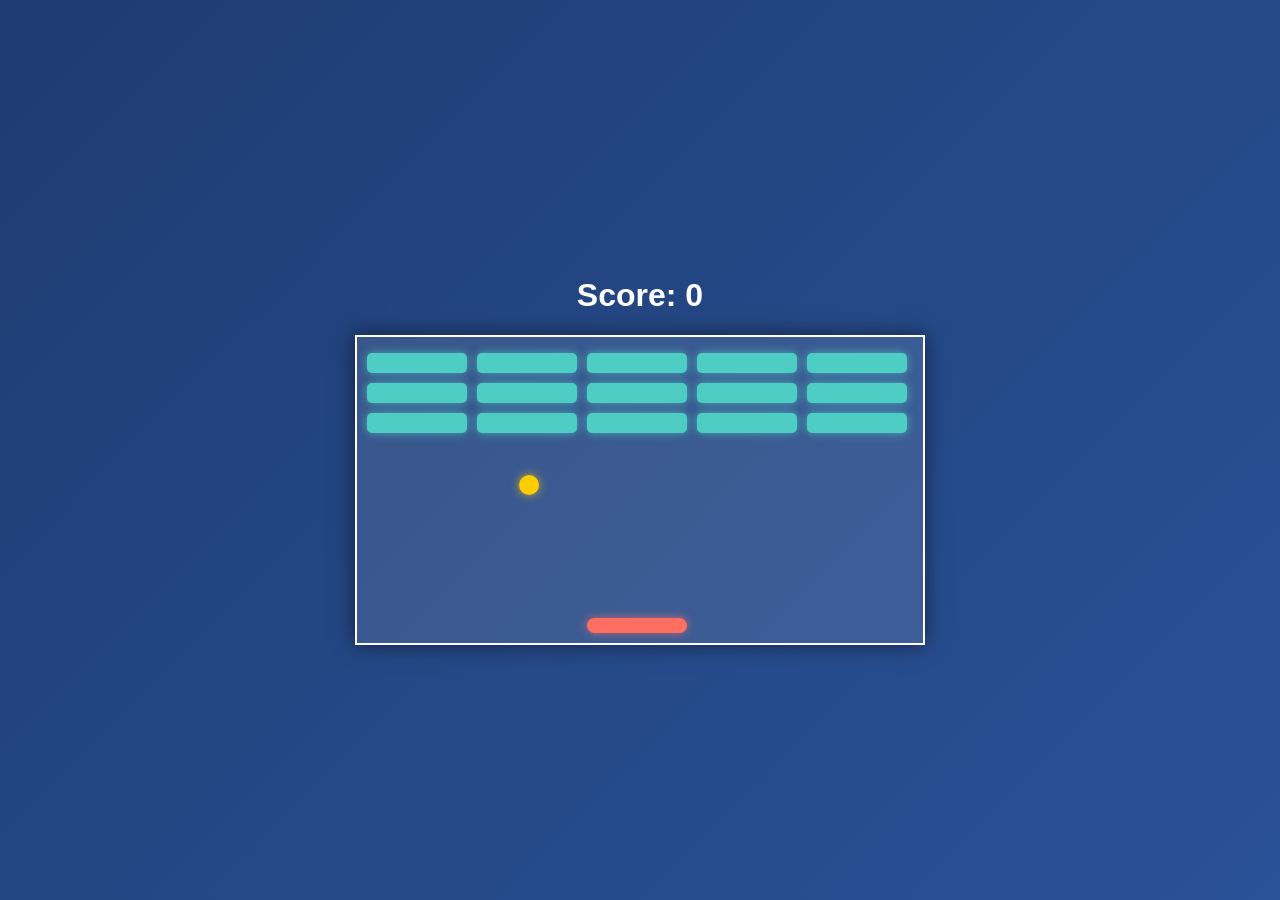
<file: breakout/index.html>
<!DOCTYPE html>
<html>
<head>
    <meta charset="utf-8" />
    <title>2D Breakout Game</title>
    <link rel="stylesheet" href="styles.css">
</head>
<body>
    <h1 id="score">Score: 0</h1>
    <div class="grid"></div>
    <div id="game-over" class="hidden">
        <h2>Game Over!</h2>
        <button id="restart">Restart</button>
    </div>
    <div id="you-win" class="hidden">
        <h2>You Win!</h2>
        <button id="restart-win">Restart</button>
    </div>
    <script src="index.js"></script>
</body>
</html>
</file>
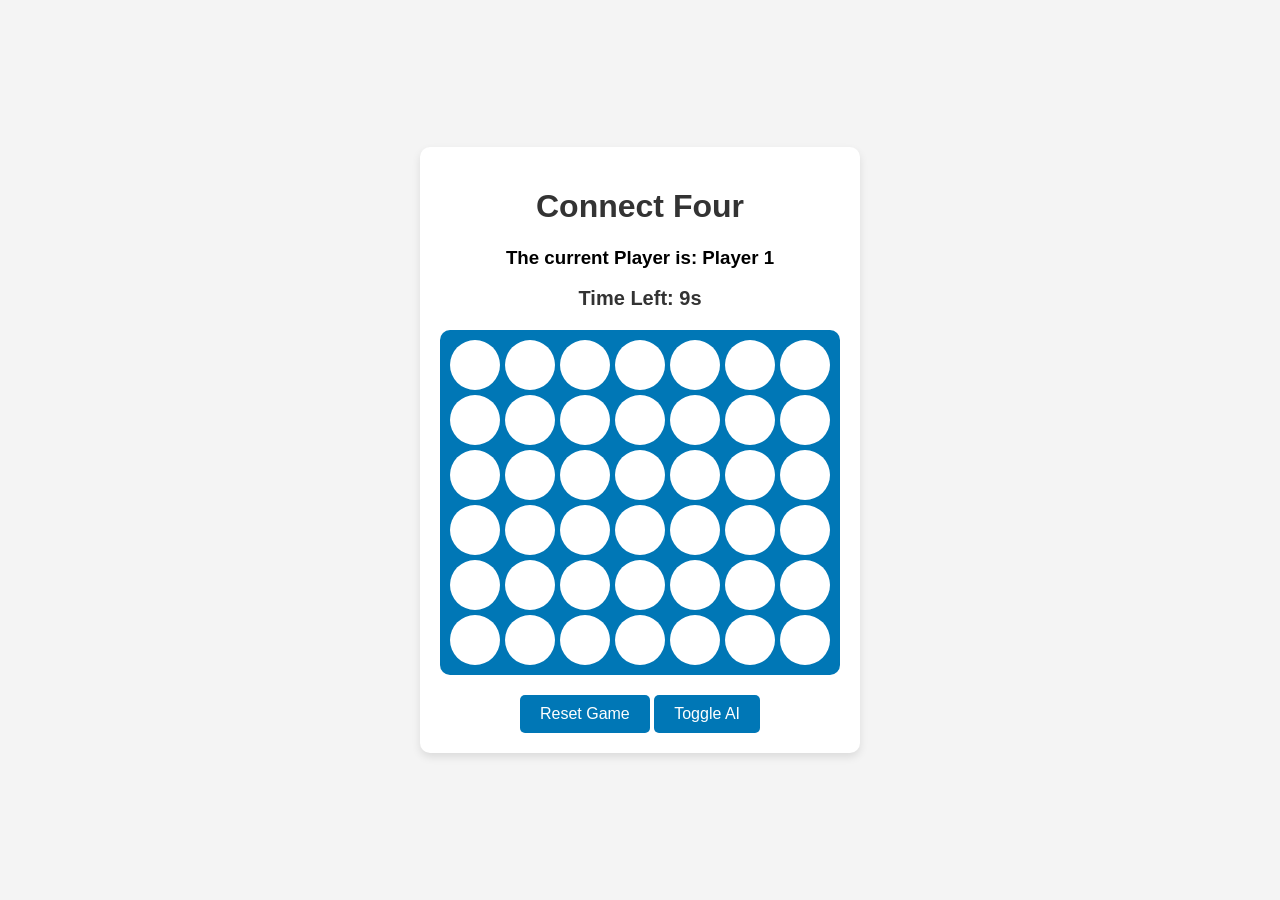
<file: connect-four-master/connect-four-master/index.html>
<!doctype html>
<html lang="en">
<head>
  <meta charset="utf-8">
  <title>Connect Four</title>
  <link rel="stylesheet" href="style.css">
</head>
<body>
  <div class="container">
    <h1>Connect Four</h1>
    <h3>The current Player is: <span id="current-player">Player 1</span></h3>
    <h3 id="result"></h3>
    <div class="grid"></div>
    <button id="reset">Reset Game</button>
    <button id="toggle-ai">Toggle AI</button>
  </div>
  <script src="app.js" charset="utf-8"></script>
</body>
</html>
</file>
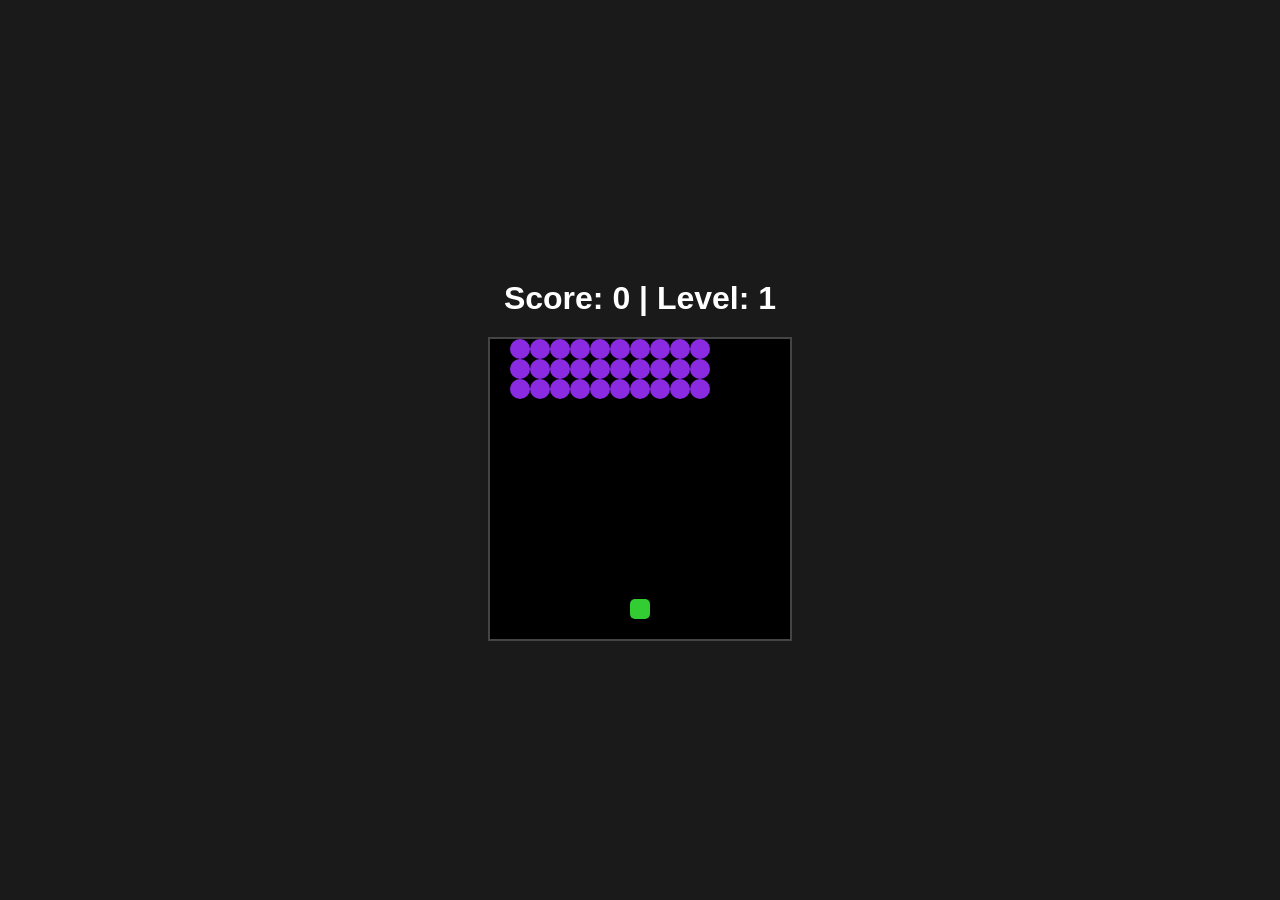
<file: space-invaders-master/space-invaders-master/index.html>
<!DOCTYPE html>
<html lang="en">
<head>
    <meta charset="UTF-8">
    <title>Space Invaders</title>
    <link rel="stylesheet" href="style.css">
</head>
<body>
    <div class="game-container">
        <h1 class="results">Score: 0 | Level: 1</h1>
        <div class="grid"></div>
    </div>
    <script src="app.js"></script>
</body>
</html>
</file>
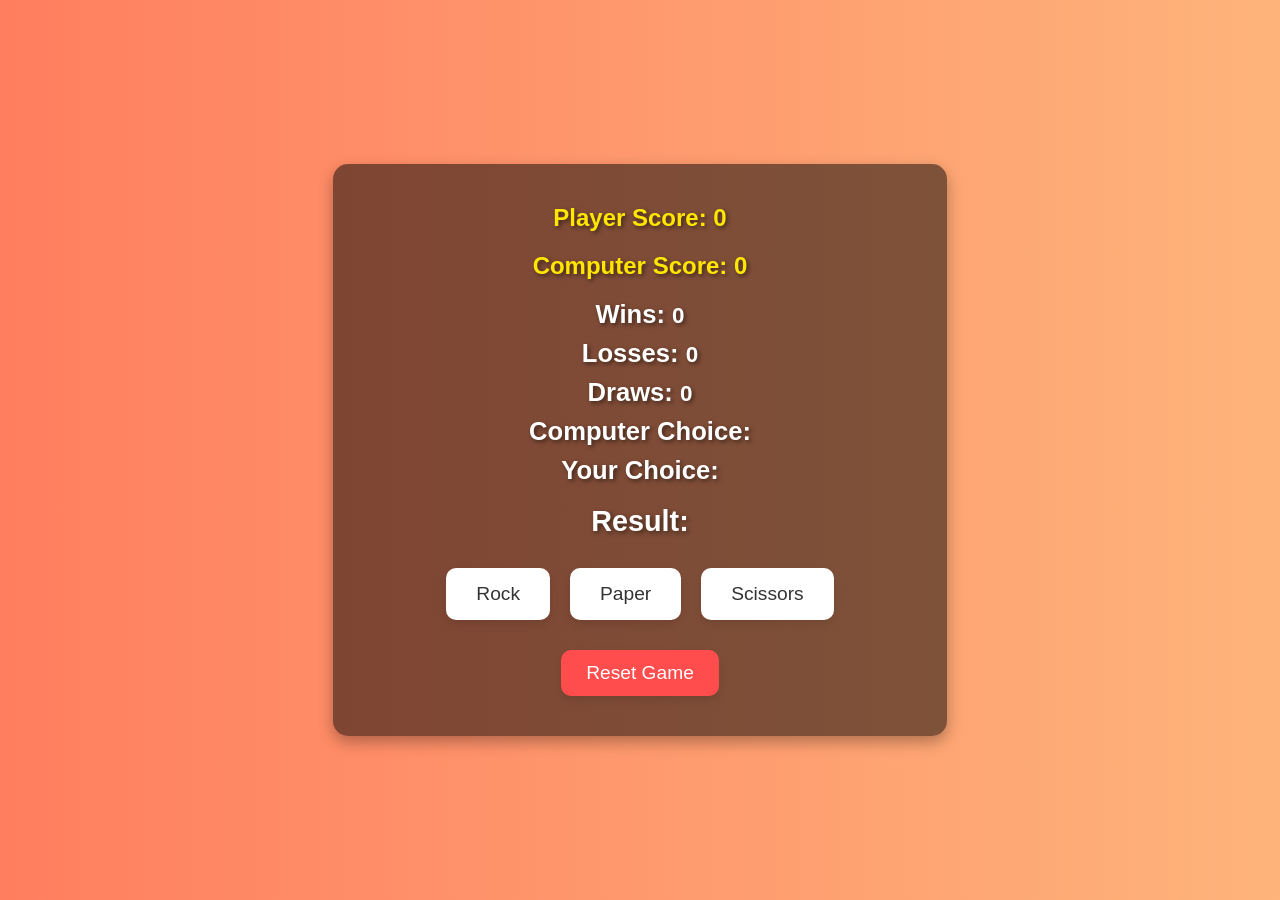
<file: RockPaperScissor/Game.html>
<!DOCTYPE html>
<html lang="en">
<head>
    <meta charset="UTF-8">
    <meta name="viewport" content="width=device-width, initial-scale=1.0">
    <title>🪨🗞️✂️ Rock Paper Scissors</title>
    <link rel="stylesheet" href="style.css">
</head>
<body>
    <div class="game-container">
        <h2 id="player-score">Player Score: 0</h2>
        <h2 id="computer-score">Computer Score: 0</h2>
        <h2>Wins: <span id="wins">0</span></h2>
        <h2>Losses: <span id="losses">0</span></h2>
        <h2>Draws: <span id="draws">0</span></h2>
        <h2>Computer Choice: <span id="computer-choice"></span></h2>
        <h2>Your Choice: <span id="user-choice"></span></h2>
        <h2 id="result">Result: <span></span></h2>

        <div class="button-container">
            <button id="rock">Rock</button>
            <button id="paper">Paper</button>
            <button id="scissors">Scissors</button>
        </div>

        <button id="reset">Reset Game</button>
    </div>

    <script src="app.js" charset="utf-8"></script>
</body>
</html>
</file>
<file: breakout/styles.css>
body {
  background: linear-gradient(135deg, #1e3c72, #2a5298);
  display: flex;
  justify-content: center;
  align-items: center;
  margin: 0;
  height: 100vh;
  overflow: hidden;
  font-family: 'Arial', sans-serif;
  color: white;
  flex-direction: column;
}

.grid {
  position: relative;
  width: 560px;
  height: 300px;
  border: solid 2px #ffffff;
  background: rgba(255, 255, 255, 0.1);
  box-shadow: 0 0 20px rgba(0, 0, 0, 0.5);
  padding: 3px;
}

.user {
  position: absolute;
  width: 100px;
  height: 15px;
  background: #ff6f61;
  border-radius: 10px;
  box-shadow: 0 0 10px rgba(255, 111, 97, 0.7);
}

.block {
  position: absolute;
  width: 100px;
  height: 20px;
  background: #4ecdc4;
  border-radius: 5px;
  box-shadow: 0 0 10px rgba(78, 205, 196, 0.7);
}

.ball {
  position: absolute;
  width: 20px;
  height: 20px;
  border-radius: 50%;
  background: #ffcc00;
  box-shadow: 0 0 10px rgba(255, 204, 0, 0.7);
}

.power-up {
  position: absolute;
  width: 20px;
  height: 20px;
  background: #ff6f61;
  border-radius: 50%;
  box-shadow: 0 0 10px rgba(255, 111, 97, 0.7);
  animation: blink 1s infinite;
}

@keyframes blink {
  50% {
      opacity: 0.5;
  }
}

#game-over, #you-win {
  position: absolute;
  top: 50%;
  left: 50%;
  transform: translate(-50%, -50%);
  text-align: center;
  background: rgba(0, 0, 0, 0.8);
  padding: 20px;
  border-radius: 10px;
  box-shadow: 0 0 20px rgba(0, 0, 0, 0.5);
}

.hidden {
  display: none;
}

button {
  background: #ff6f61;
  border: none;
  padding: 10px 20px;
  color: white;
  font-size: 16px;
  border-radius: 5px;
  cursor: pointer;
  transition: background 0.3s;
}

button:hover {
  background: #ff3b2f;
}
</file>
<file: connect-four-master/connect-four-master/style.css>
body {
  font-family: 'Arial', sans-serif;
  background-color: #f4f4f4;
  display: flex;
  justify-content: center;
  align-items: center;
  height: 100vh;
  margin: 0;
}

.container {
  text-align: center;
  background-color: #fff;
  padding: 20px;
  border-radius: 10px;
  box-shadow: 0 4px 8px rgba(0, 0, 0, 0.1);
}

h1 {
  color: #333;
}

.grid {
  display: grid;
  grid-template-columns: repeat(7, 50px);
  grid-template-rows: repeat(6, 50px);
  gap: 5px;
  background-color: #0077b6;
  padding: 10px;
  border-radius: 10px;
  margin: 20px auto;
}

.grid div {
  background-color: #fff;
  border-radius: 50%;
  cursor: pointer;
  position: relative;
  overflow: hidden;
  transition: transform 0.5s ease-out;
}

.grid div.taken {
  cursor: not-allowed;
}

.grid div.player-one::before,
.grid div.player-two::before {
  content: '';
  position: absolute;
  top: 0;
  left: 0;
  width: 100%;
  height: 100%;
  border-radius: 50%;
  transform: scale(0.9);
  transition: transform 0.5s ease-out;
}

.grid div.player-one::before {
  background-color: #ff4d4d;
}

.grid div.player-two::before {
  background-color: #4d79ff;
}

#reset, #toggle-ai {
  background-color: #0077b6;
  color: white;
  border: none;
  padding: 10px 20px;
  border-radius: 5px;
  cursor: pointer;
  font-size: 16px;
  transition: background-color 0.3s ease;
}

#reset:hover, #toggle-ai:hover {
  background-color: #005f8a;
}

#result {
  color: #333;
  font-size: 20px;
  margin: 10px 0;
}
</file>
<file: space-invaders-master/space-invaders-master/style.css>
body {
    display: flex;
    justify-content: center;
    align-items: center;
    height: 100vh;
    margin: 0;
    background-color: #1a1a1a;
    font-family: 'Arial', sans-serif;
    color: #fff;
}

.game-container {
    text-align: center;
}

.results {
    font-size: 2rem;
    margin-bottom: 20px;
}

.grid {
    width: 300px;
    height: 300px;
    border: solid 2px #444;
    display: flex;
    flex-wrap: wrap;
    background-color: #000;
}

.grid div {
    width: 20px;
    height: 20px;
}

.invader {
    background-color: #8a2be2;
    border-radius: 50%;
}

.shooter {
    background-color: #32cd32;
    border-radius: 5px;
}

.laser {
    background-color: #ff4500;
}

.boom {
    background-color: #ff0000;
    border-radius: 50%;
}

.boss {
    background-color: #ff1493;
    border-radius: 0;
    width: 40px;
    height: 40px;
}
</file>
<file: RockPaperScissor/style.css>
* {
    margin: 0;
    padding: 0;
    box-sizing: border-box;
}

body {
    font-family: 'Segoe UI', Tahoma, Geneva, Verdana, sans-serif;
    background: linear-gradient(to right, #ff7e5f, #feb47b); 
    display: flex;
    flex-direction: column;
    justify-content: center;
    align-items: center;
    height: 100vh;
    color: white;
    text-align: center;
    padding: 20px;
}

h2 {
    font-size: 1.6rem;
    margin: 10px 0;
    text-shadow: 2px 2px 4px rgba(0, 0, 0, 0.5);
}

.game-container {
    background-color: rgba(0, 0, 0, 0.5); 
    padding: 30px;
    border-radius: 15px;
    box-shadow: 0 6px 15px rgba(0, 0, 0, 0.3);
    width: 48vw;
    max-width: 100%;
    transition: transform 0.3s ease;
}

.game-container:hover {
    transform: scale(1.05);
}

h2 span {
    font-weight: bold;
    font-size: 1.4rem;
}

#player-score, #computer-score {
    font-size: 1.5rem;
    color: #ffe600; 
    margin-bottom: 20px;
}

#result {
    font-size: 1.8rem;
    font-weight: bold;
    margin: 20px;
    text-transform: capitalize;
    text-shadow: 2px 2px 5px rgba(0, 0, 0, 0.5);
}

button {
    font-size: 1.2rem;
    padding: 15px 30px;
    margin: 10px;
    border: none;
    border-radius: 10px;
    background-color: #fff;
    color: #333;
    cursor: pointer;
    transition: background-color 0.3s ease, transform 0.2s ease;
    box-shadow: 0 4px 8px rgba(0, 0, 0, 0.1);
}

button:hover {
    background-color: #ff6f61;
    color: #fff;
    transform: scale(1.1);
}

button:active {
    transform: scale(0.98);
}

button:focus {
    outline: none;
}

#rock.active, #paper.active, #scissors.active {
    background-color: #32cd32;
    color: white;
}

#rock.loser, #paper.loser, #scissors.loser {
    background-color: #ff6347;
    color: white;
}

#reset {
    font-size: 1.2rem;
    padding: 12px 25px;
    margin-top: 20px;
    background-color: #ff4d4d;
    color: white;
    border: none;
    border-radius: 10px;
    cursor: pointer;
    transition: background-color 0.3s ease;
}

#reset:hover {
    background-color: #ff1a1a;
}

#reset:active {
    background-color: #cc0000;
}

.button-container {
    display: flex;
    justify-content: center;
    margin-top: 20px;
}

@keyframes bounce {
    0%, 20%, 50%, 80%, 100% {
        transform: translateY(0);
    }
    40% {
        transform: translateY(-20px);
    }
    60% {
        transform: translateY(-10px);
    }
}

button:active {
    animation: bounce 0.5s;
}

@media (max-width: 600px) {
    .game-container {
        width: 90%;
        padding: 20px;
    }

    h2 {
        font-size: 1.3rem;
    }

    button {
        padding: 12px 25px;
    }

    #reset {
        font-size: 1rem;
        padding: 10px 20px;
    }
}
</file>
